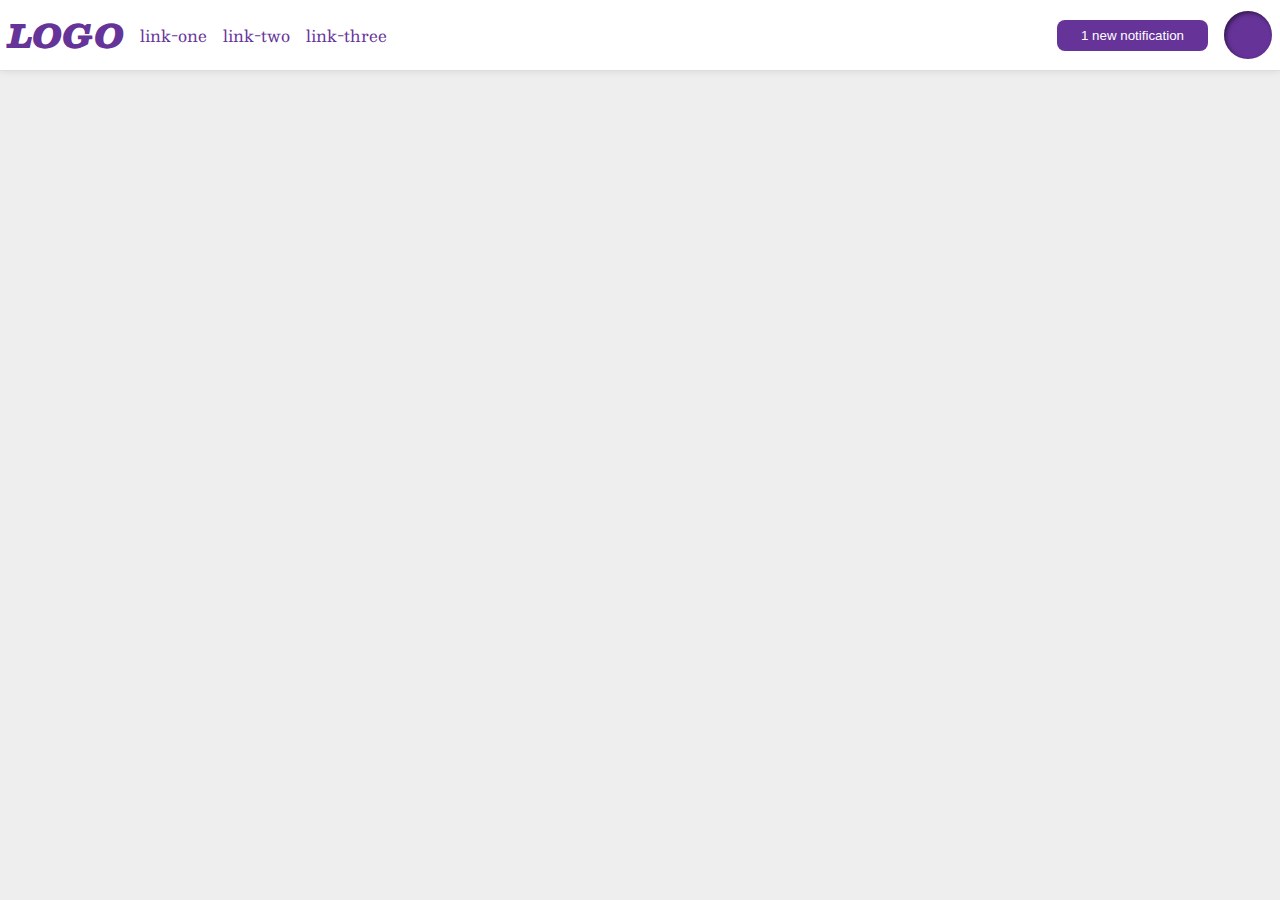
<file: flex/03-flex-header-2/index.html>
<!DOCTYPE html>
<html lang="en">
  <head>
    <meta charset="UTF-8">
    <meta http-equiv="X-UA-Compatible" content="IE=edge">
    <meta name="viewport" content="width=device-width, initial-scale=1.0">
    <title>Flex Header 2</title>
    <link rel="stylesheet" href="style.css">
  </head>
  <body>
    <div class="header">
      <div class="left-links">
        <div class="logo">
          LOGO
        </div>
        <ul class="links">
          <li><a href="google.com">link-one</a></li>
          <li><a href="google.com">link-two</a></li>
          <li><a href="google.com">link-three</a></li>
        </ul>
      </div>
      <div class="right-links">
        <button class="notifications">
          1 new notification
        </button>
        <div class="profile-image"></div>  
      </div>
    </div>
  </body>
</html>
</file>
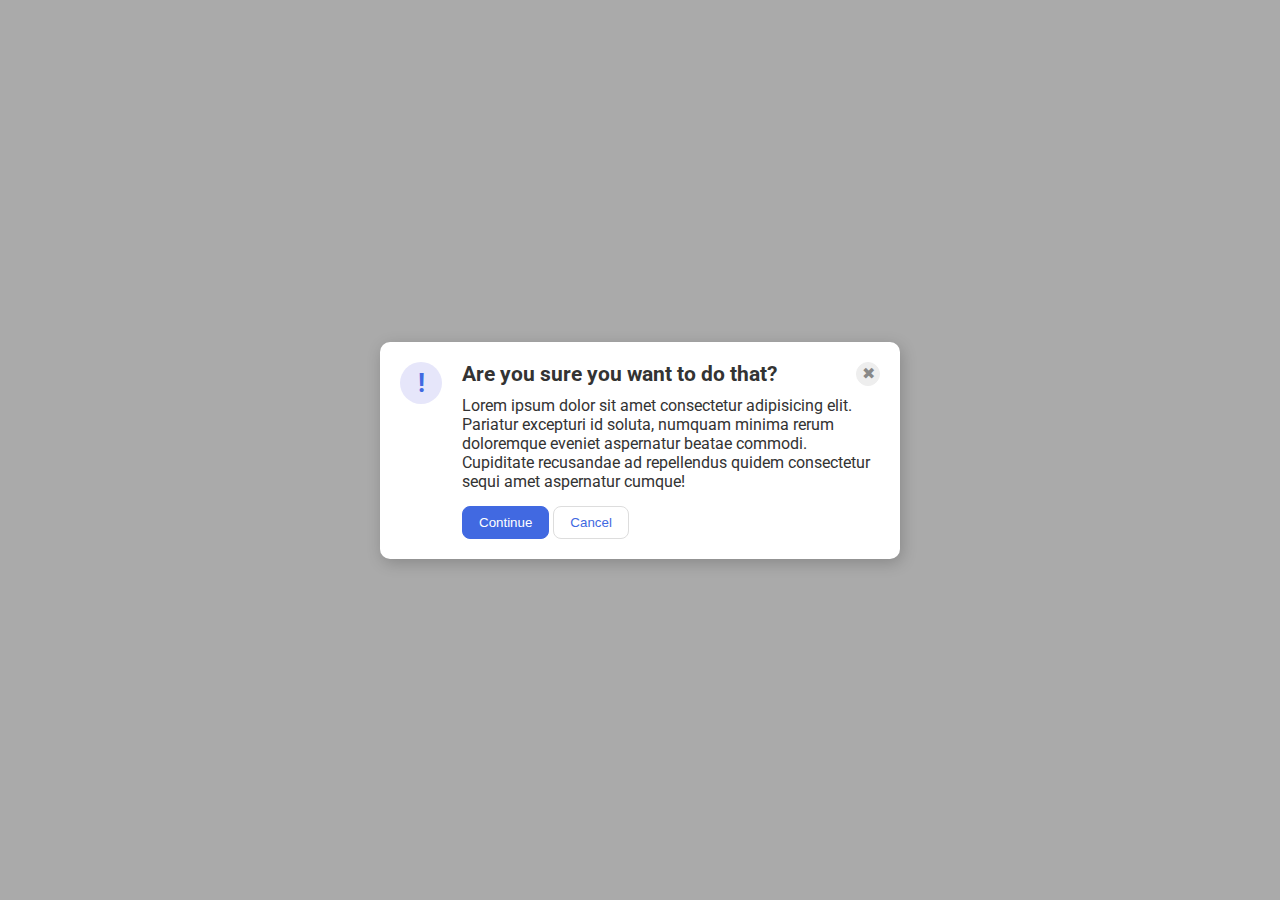
<file: flex/05-flex-modal/index.html>
<!DOCTYPE html>
<html lang="en">
  <head>
    <meta charset="UTF-8" />
    <meta http-equiv="X-UA-Compatible" content="IE=edge" />
    <meta name="viewport" content="width=device-width, initial-scale=1.0" />
    <link rel="stylesheet" href="style.css" />
    <title>Modal</title>
  </head>
  <body>
    <div class="modal">
      <div class="icon">!</div>
      <div class="content">
        <div class="top">
          <div class="header">Are you sure you want to do that?</div>
          <button class="close-button">✖</button>
        </div>
        <div class="bottom">
          <div class="text">
            Lorem ipsum dolor sit amet consectetur adipisicing elit. Pariatur
            excepturi id soluta, numquam minima rerum doloremque eveniet
            aspernatur beatae commodi. Cupiditate recusandae ad repellendus
            quidem consectetur sequi amet aspernatur cumque!
          </div>
          <button class="continue">Continue</button>
          <button class="cancel">Cancel</button>
        </div>
      </div>
    </div>
  </body>
</html>
</file>
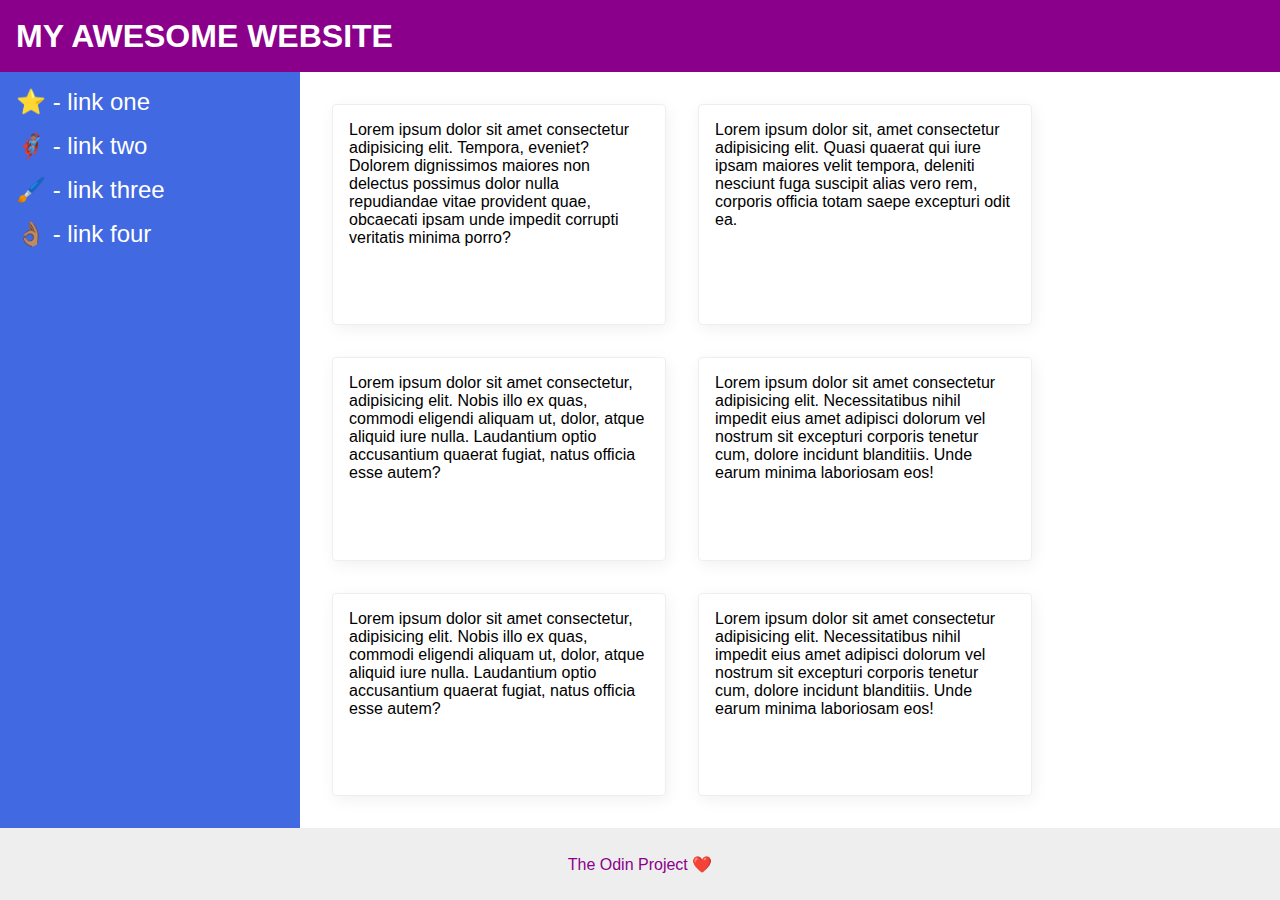
<file: flex/07-flex-layout-2/index.html>
<!DOCTYPE html>
<html lang="en">
  <head>
    <meta charset="UTF-8" />
    <meta http-equiv="X-UA-Compatible" content="IE=edge" />
    <meta name="viewport" content="width=device-width, initial-scale=1.0" />
    <title>The Holy Grail</title>
    <link rel="stylesheet" href="style.css" />
  </head>
  <body>
    <div class="header">MY AWESOME WEBSITE</div>

    <div class="content">
      <div class="sidebar">
        <ul>
          <li><a href="#">⭐ - link one</a></li>
          <li><a href="#">🦸🏽‍♂️ - link two</a></li>
          <li><a href="#">🖌️ - link three</a></li>
          <li><a href="#">👌🏽 - link four</a></li>
        </ul>
      </div>
      <div class="content-cards">
        <div class="card">
          Lorem ipsum dolor sit amet consectetur adipisicing elit. Tempora,
          eveniet? Dolorem dignissimos maiores non delectus possimus dolor nulla
          repudiandae vitae provident quae, obcaecati ipsam unde impedit
          corrupti veritatis minima porro?
        </div>
        <div class="card">
          Lorem ipsum dolor sit, amet consectetur adipisicing elit. Quasi
          quaerat qui iure ipsam maiores velit tempora, deleniti nesciunt fuga
          suscipit alias vero rem, corporis officia totam saepe excepturi odit
          ea.
        </div>
        <div class="card">
          Lorem ipsum dolor sit amet consectetur, adipisicing elit. Nobis illo
          ex quas, commodi eligendi aliquam ut, dolor, atque aliquid iure nulla.
          Laudantium optio accusantium quaerat fugiat, natus officia esse autem?
        </div>
        <div class="card">
          Lorem ipsum dolor sit amet consectetur adipisicing elit.
          Necessitatibus nihil impedit eius amet adipisci dolorum vel nostrum
          sit excepturi corporis tenetur cum, dolore incidunt blanditiis. Unde
          earum minima laboriosam eos!
        </div>
        <div class="card">
          Lorem ipsum dolor sit amet consectetur, adipisicing elit. Nobis illo
          ex quas, commodi eligendi aliquam ut, dolor, atque aliquid iure nulla.
          Laudantium optio accusantium quaerat fugiat, natus officia esse autem?
        </div>
        <div class="card">
          Lorem ipsum dolor sit amet consectetur adipisicing elit.
          Necessitatibus nihil impedit eius amet adipisci dolorum vel nostrum
          sit excepturi corporis tenetur cum, dolore incidunt blanditiis. Unde
          earum minima laboriosam eos!
        </div>
      </div>
    </div>
    <div class="footer">The Odin Project ❤️</div>
  </body>
</html>
</file>
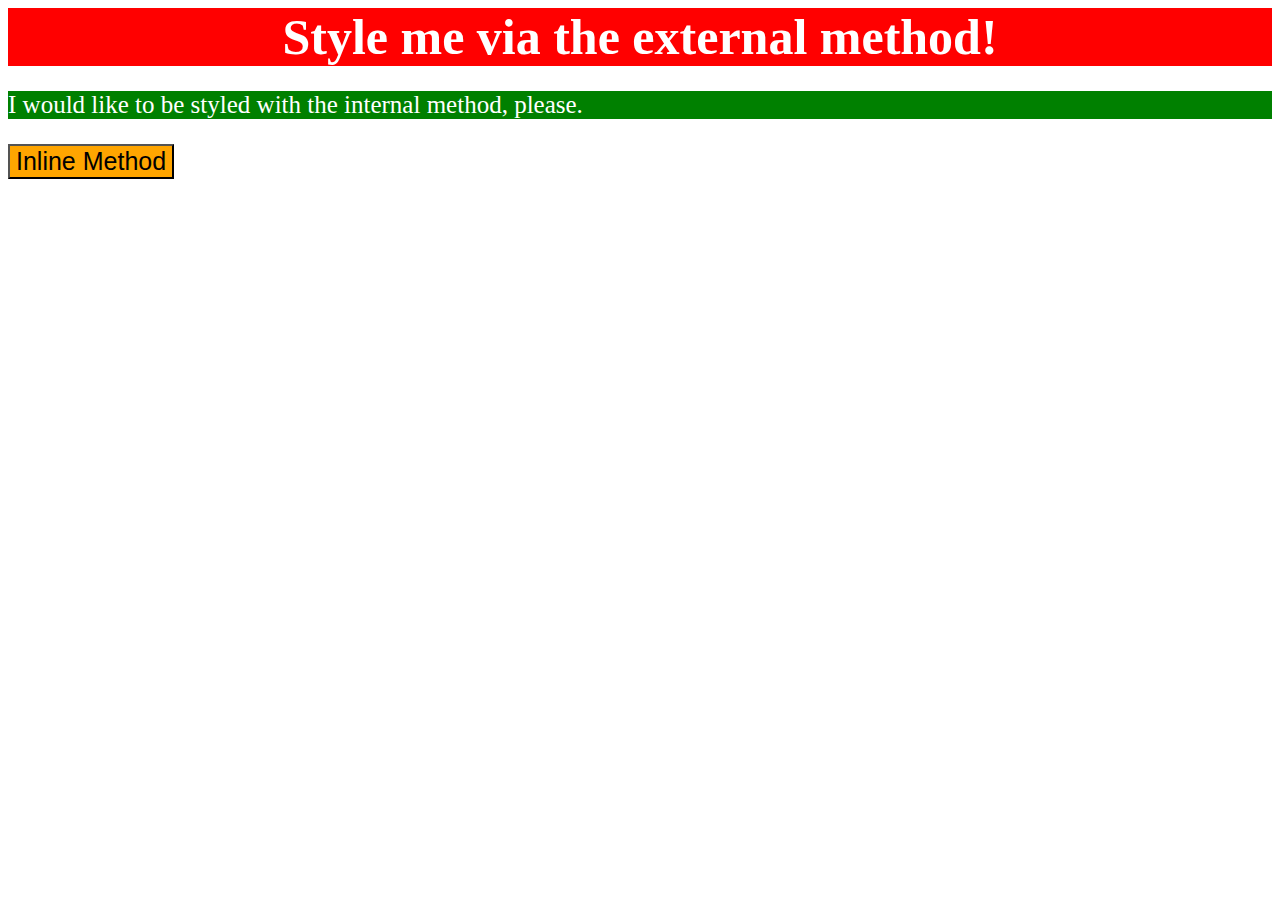
<file: foundations/01-css-methods/index.html>
<!DOCTYPE html>
<html lang="en">
  <head>
    <meta charset="UTF-8">
    <meta http-equiv="X-UA-Compatible" content="IE=edge">
    <meta name="viewport" content="width=device-width, initial-scale=1.0">
    <title>Methods for Adding CSS</title>
    <link rel="stylesheet" href="./style.css">
    <style>
      p {
        font-size: 25px;
        background-color: green;
        color: white;
      }
    </style>
  </head>
  <body>
    <div>Style me via the external method!</div>
    <p>I would like to be styled with the internal method, please.</p>
    <button style="background-color: orange; font-size: 25px;">Inline Method</button>
  </body>
</html>
</file>
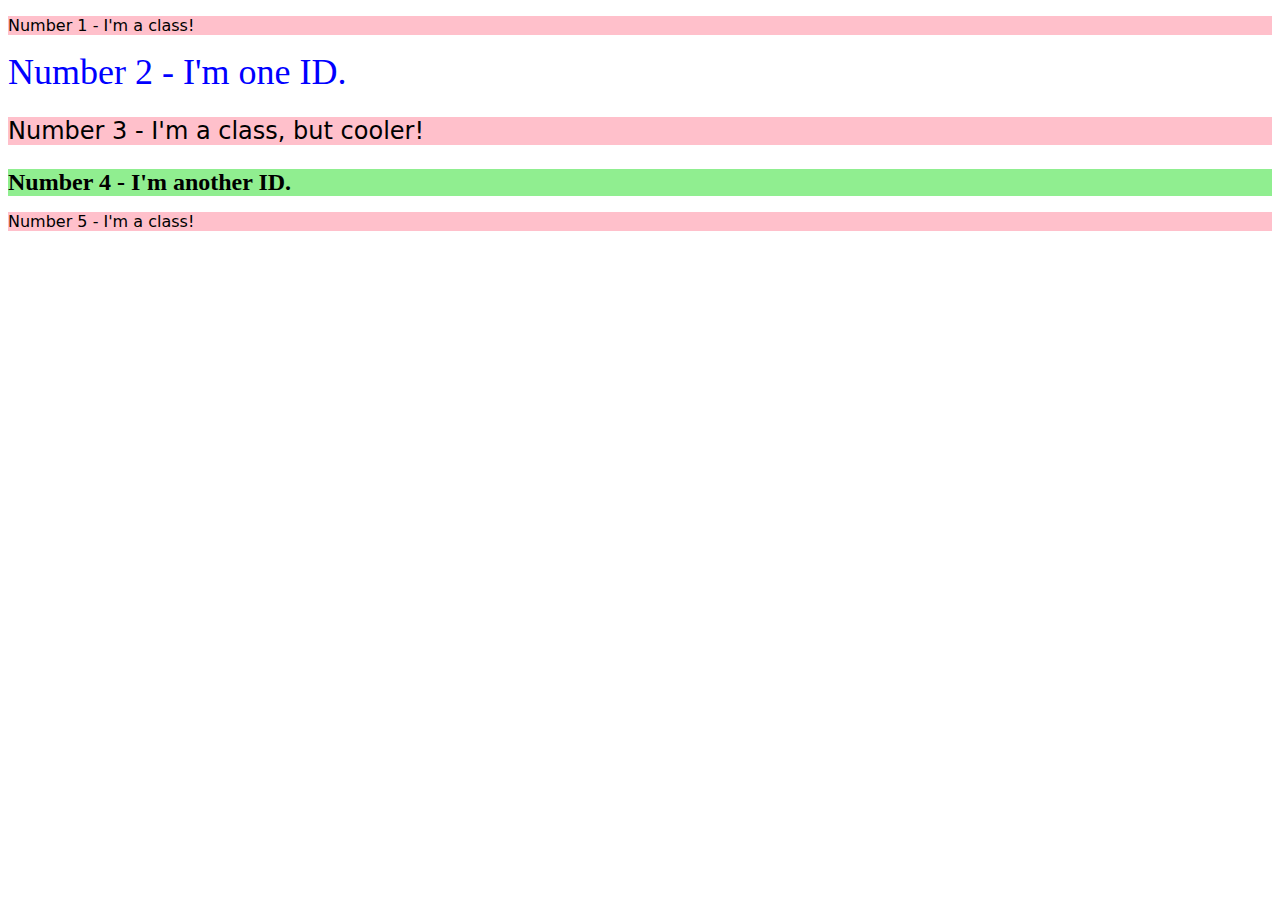
<file: foundations/02-class-id-selectors/index.html>
<!DOCTYPE html>
<html lang="en">
  <head>
    <meta charset="UTF-8">
    <meta http-equiv="X-UA-Compatible" content="IE=edge">
    <meta name="viewport" content="width=device-width, initial-scale=1.0">
    <title>Class and ID Selectors</title>
    <link rel="stylesheet" href="style.css">
  </head>
  <body>
    <p class="odd">Number 1 - I'm a class!</p>
    <div id="numberTwo">Number 2 - I'm one ID.</div>
    <p class="odd large-font">Number 3 - I'm a class, but cooler!</p>
    <div id="numberFour" class="large-font">Number 4 - I'm another ID.</div>
    <p class="odd">Number 5 - I'm a class!</p>
  </body>
</html>
</file>
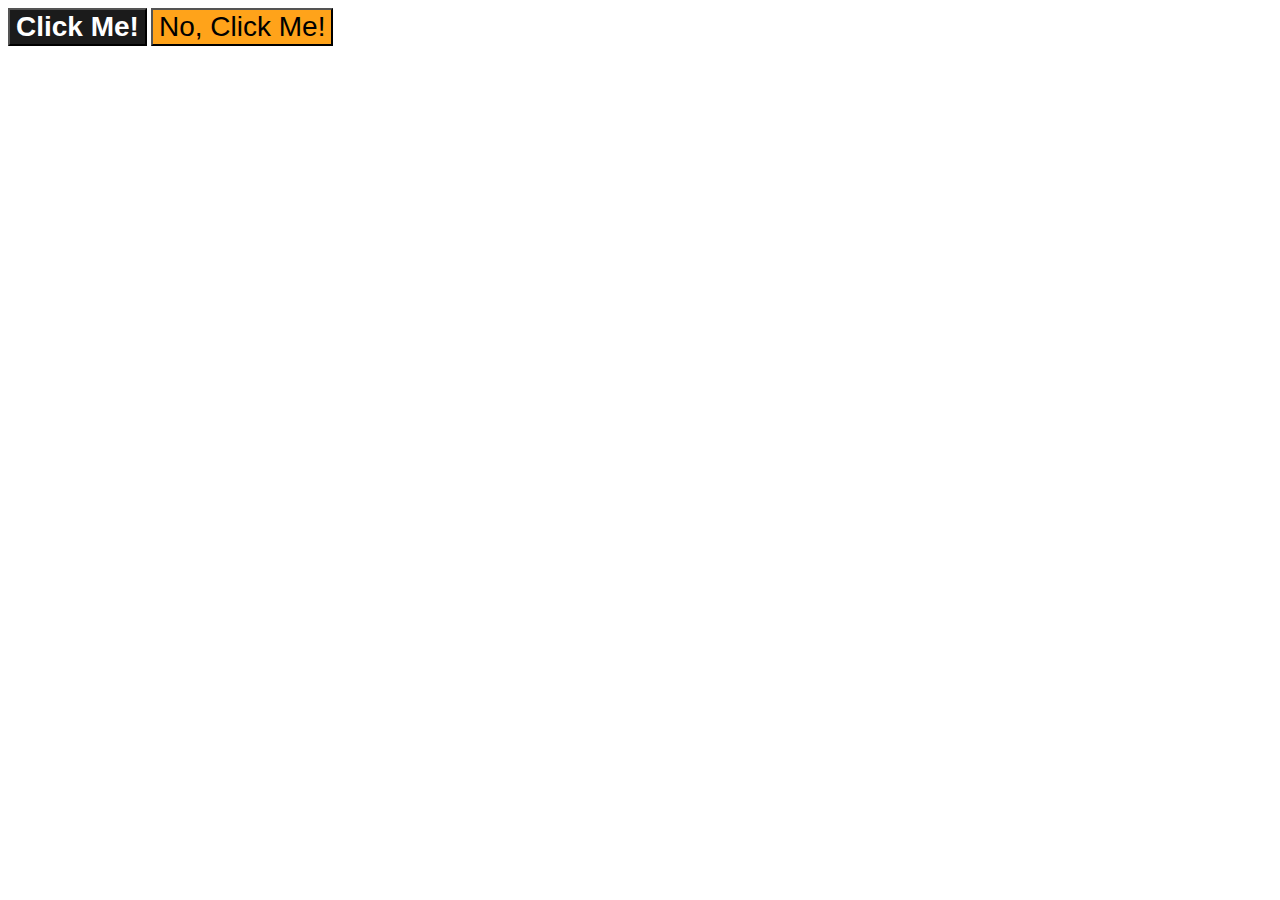
<file: foundations/03-grouping-selectors/index.html>
<!DOCTYPE html>
<html lang="en">
  <head>
    <meta charset="UTF-8">
    <meta http-equiv="X-UA-Compatible" content="IE=edge">
    <meta name="viewport" content="width=device-width, initial-scale=1.0">
    <title>Grouping Selectors</title>
    <link rel="stylesheet" href="style.css">
  </head>
  <body>
    <button class="first-button">Click Me!</button>
    <button class="second-button">No, Click Me!</button>
  </body>
</html>
</file>
<file: flex/03-flex-header-2/style.css>
/* this is some magical font-importing.  
you'll learn about it later. */
@import url('https://fonts.googleapis.com/css2?family=Besley:ital,wght@0,400;1,900&display=swap');

body {
  margin: 0;
  background: #eee;
  font-family: Besley, serif;
}

.header {
  background: white;
  border-bottom: 1px solid #ddd;
  box-shadow: 0 0 8px rgba(0,0,0,.1);
  display: flex;
  justify-content: space-between;
  align-items: center;
  padding: 8px;
}

.profile-image {
  background: rebeccapurple;
  box-shadow: inset 2px 2px 4px rgba(0,0,0,.5);
  border-radius: 50%;
  width: 48px;
  height: 48px;
}

.logo {
  color: rebeccapurple;
  font-size: 32px;
  font-weight: 900;
  font-style: italic;
}

button {
  border: none;
  border-radius: 8px;
  background: rebeccapurple;
  color: white;
  padding: 8px 24px;
}

a {
  /* this removes the line under our links */
  text-decoration: none;
  color: rebeccapurple;
}

ul {
  list-style-type: none;
  display: flex;
  margin: 0;
  padding: 0;
  gap: 16px;
}

.left-links, .right-links{
  display: flex;
  align-items: center;
  gap: 16px;
}
</file>
<file: flex/05-flex-modal/style.css>
@import url("https://fonts.googleapis.com/css2?family=Roboto:wght@400;700&display=swap");

html,
body {
  height: 100%;
}

body {
  font-family: Roboto, sans-serif;
  margin: 0;
  background: #aaa;
  color: #333;
  /* I'll give you this one for free lol */
  display: flex;
  align-items: center;
  justify-content: center;
}
* {
  /* border: 1px solid red; */
}
.modal {
  background: white;
  width: 480px;
  border-radius: 10px;
  box-shadow: 2px 4px 16px rgba(0, 0, 0, 0.2);
  padding: 20px;
  display: flex;
  gap: 20px;
}

.icon {
  color: royalblue;
  font-size: 26px;
  font-weight: 700;
  background: lavender;
  width: 42px;
  height: 42px;
  border-radius: 50%;
  display: flex;
  align-items: center;
  justify-content: center;
  flex-shrink: 0;
}

.close-button {
  background: #eee;
  border-radius: 50%;
  color: #888;
  font-weight: 400;
  font-size: 16px;
  height: 24px;
  width: 24px;
  display: flex;
  align-items: center;
  justify-content: center;
  border: 1px solid #eee;
  padding: 0;
}

button {
  cursor: pointer;
  padding: 8px 16px;
  border-radius: 8px;
}

button.continue {
  background: royalblue;
  border: 1px solid royalblue;
  color: white;
}

button.cancel {
  background: white;
  border: 1px solid #ddd;
  color: royalblue;
}

.content {
  display: flex;
  flex-direction: column;
}
.top {
  display: flex;
  justify-content: space-between;
  margin-bottom: 10px;
}

.header {
  font-weight: bold;
  font-size: 1.3em;
}

.text {
  margin-bottom: 15px;
}
</file>
<file: flex/07-flex-layout-2/style.css>
body {
  font-family: -apple-system, BlinkMacSystemFont, "Segoe UI", Roboto, Oxygen,
    Ubuntu, Cantarell, "Open Sans", "Helvetica Neue", sans-serif;
  margin: 0;
  min-height: 100vh;
  display: flex;
  flex-direction: column;
}

.header {
  height: 72px;
  background: darkmagenta;
  color: white;
  font-size: 32px;
  font-weight: 900;
  display: flex;
  align-items: center;
  padding: 0 16px;
}

.footer {
  height: 72px;
  background: #eee;
  color: darkmagenta;
  display: flex;
  justify-content: center;
  align-items: center;
}

.sidebar {
  width: 300px;
  background: royalblue;
  box-sizing: border-box;
  flex-shrink: 0;
  padding: 16px;
}

ul {
  list-style: none;
  margin: 0;
  padding: 0;
}

li {
  margin-bottom: 16px;
}

.sidebar a {
  text-decoration: none;
  color: white;
  font-size: 24px;
}

.card {
  border: 1px solid #eee;
  box-shadow: 2px 4px 16px rgba(0, 0, 0, 0.06);
  border-radius: 4px;
  width: 300px;
  padding: 16px;
}
.content {
  flex: 1;
  display: flex;
}
.content-cards {
  display: flex;
  flex-wrap: wrap;
  padding: 32px;
  gap: 32px;
}
</file>
<file: foundations/01-css-methods/style.css>
div {
  font-size: 50px;
  font-weight: bold;
  text-align: center;
  color: white;
  background-color: red;
}
</file>
<file: foundations/02-class-id-selectors/style.css>
.odd {
  background-color: pink;
  font-family: Verdana, DejaVu Sans, sans-serif;
}

#numberTwo {
  font-size: 36px;
  color: blue;
}

.large-font {
  font-size: 24px;
}

#numberFour {
  background-color: lightgreen;
  font-weight: bold;
}
</file>
<file: foundations/03-grouping-selectors/style.css>
.first-button, .second-button {
  font-size: 28px;
  font-family: Helvetica, 'Times New Roman', sans-serif;
}

.first-button {
  background-color: #1b1b1b;
  color: white;
  font-weight: bold ;
}

.second-button {
  background-color: #ffa31a;
}
</file>
